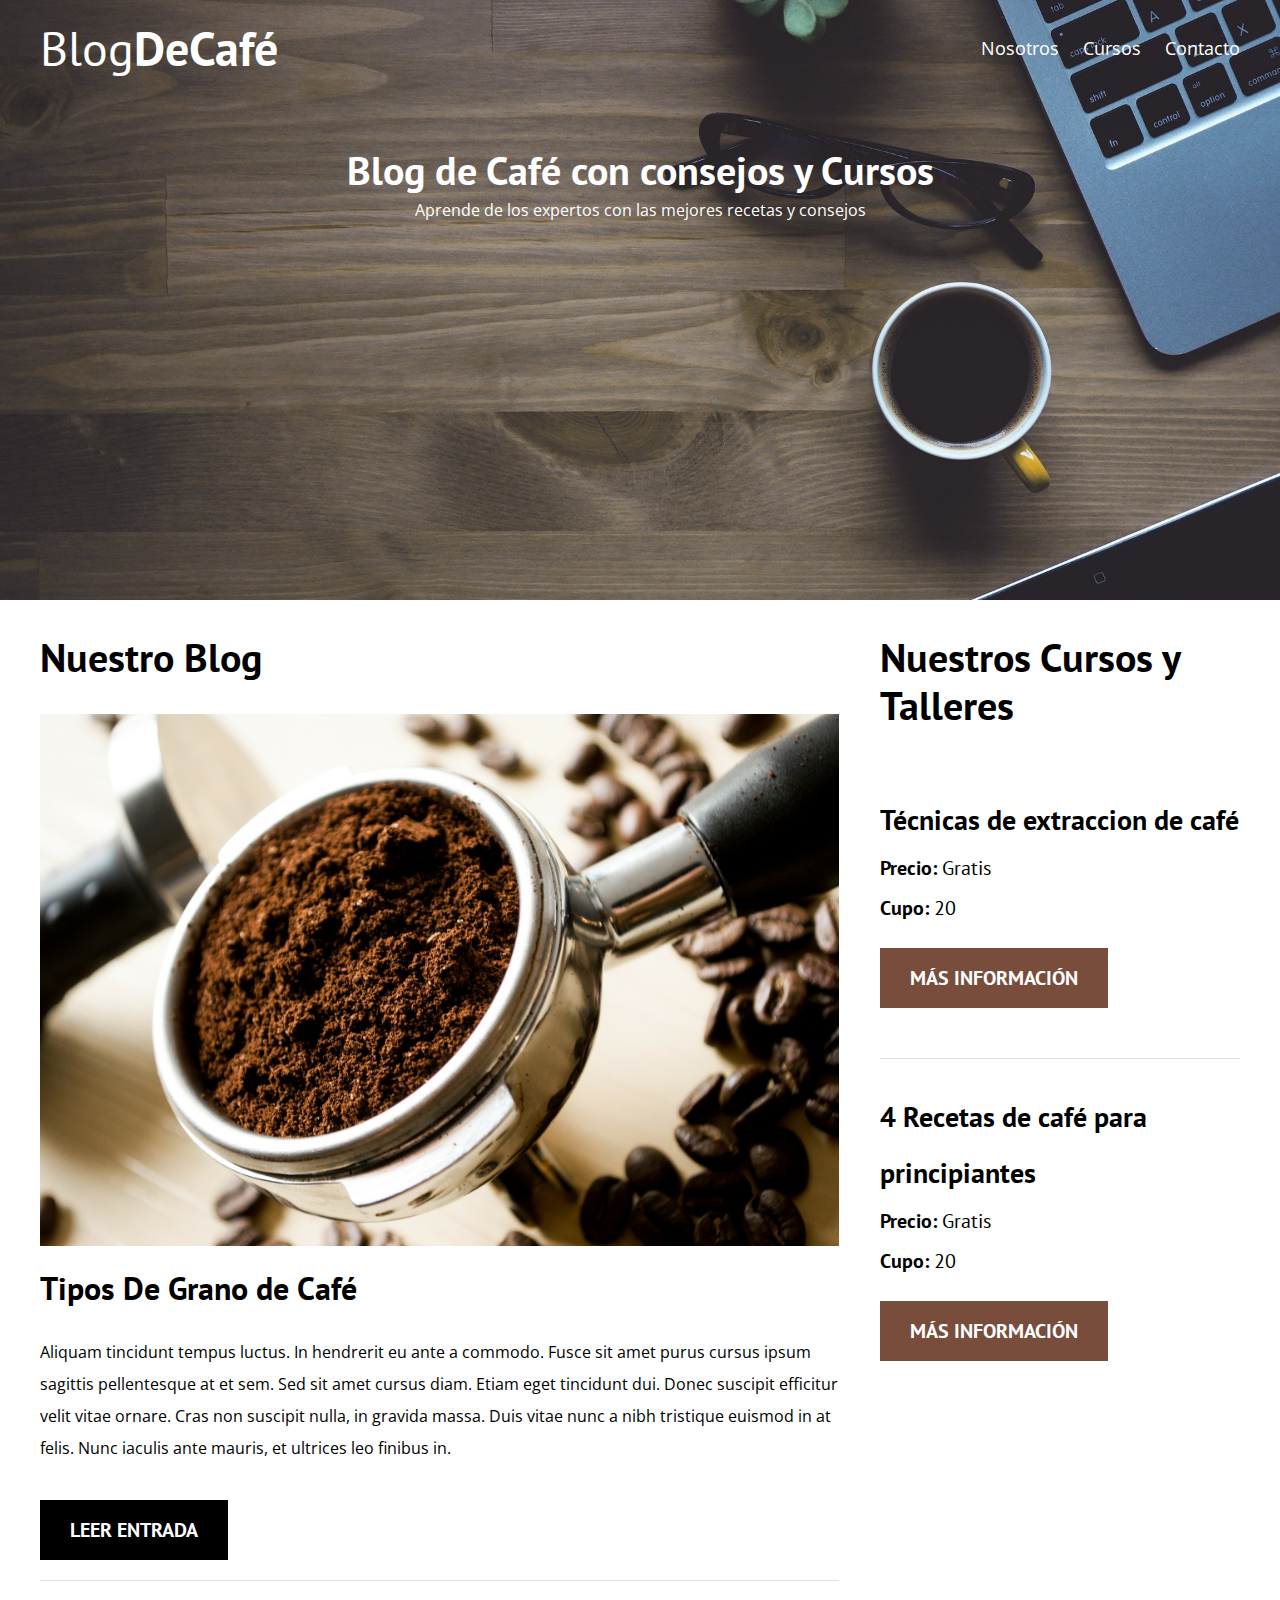
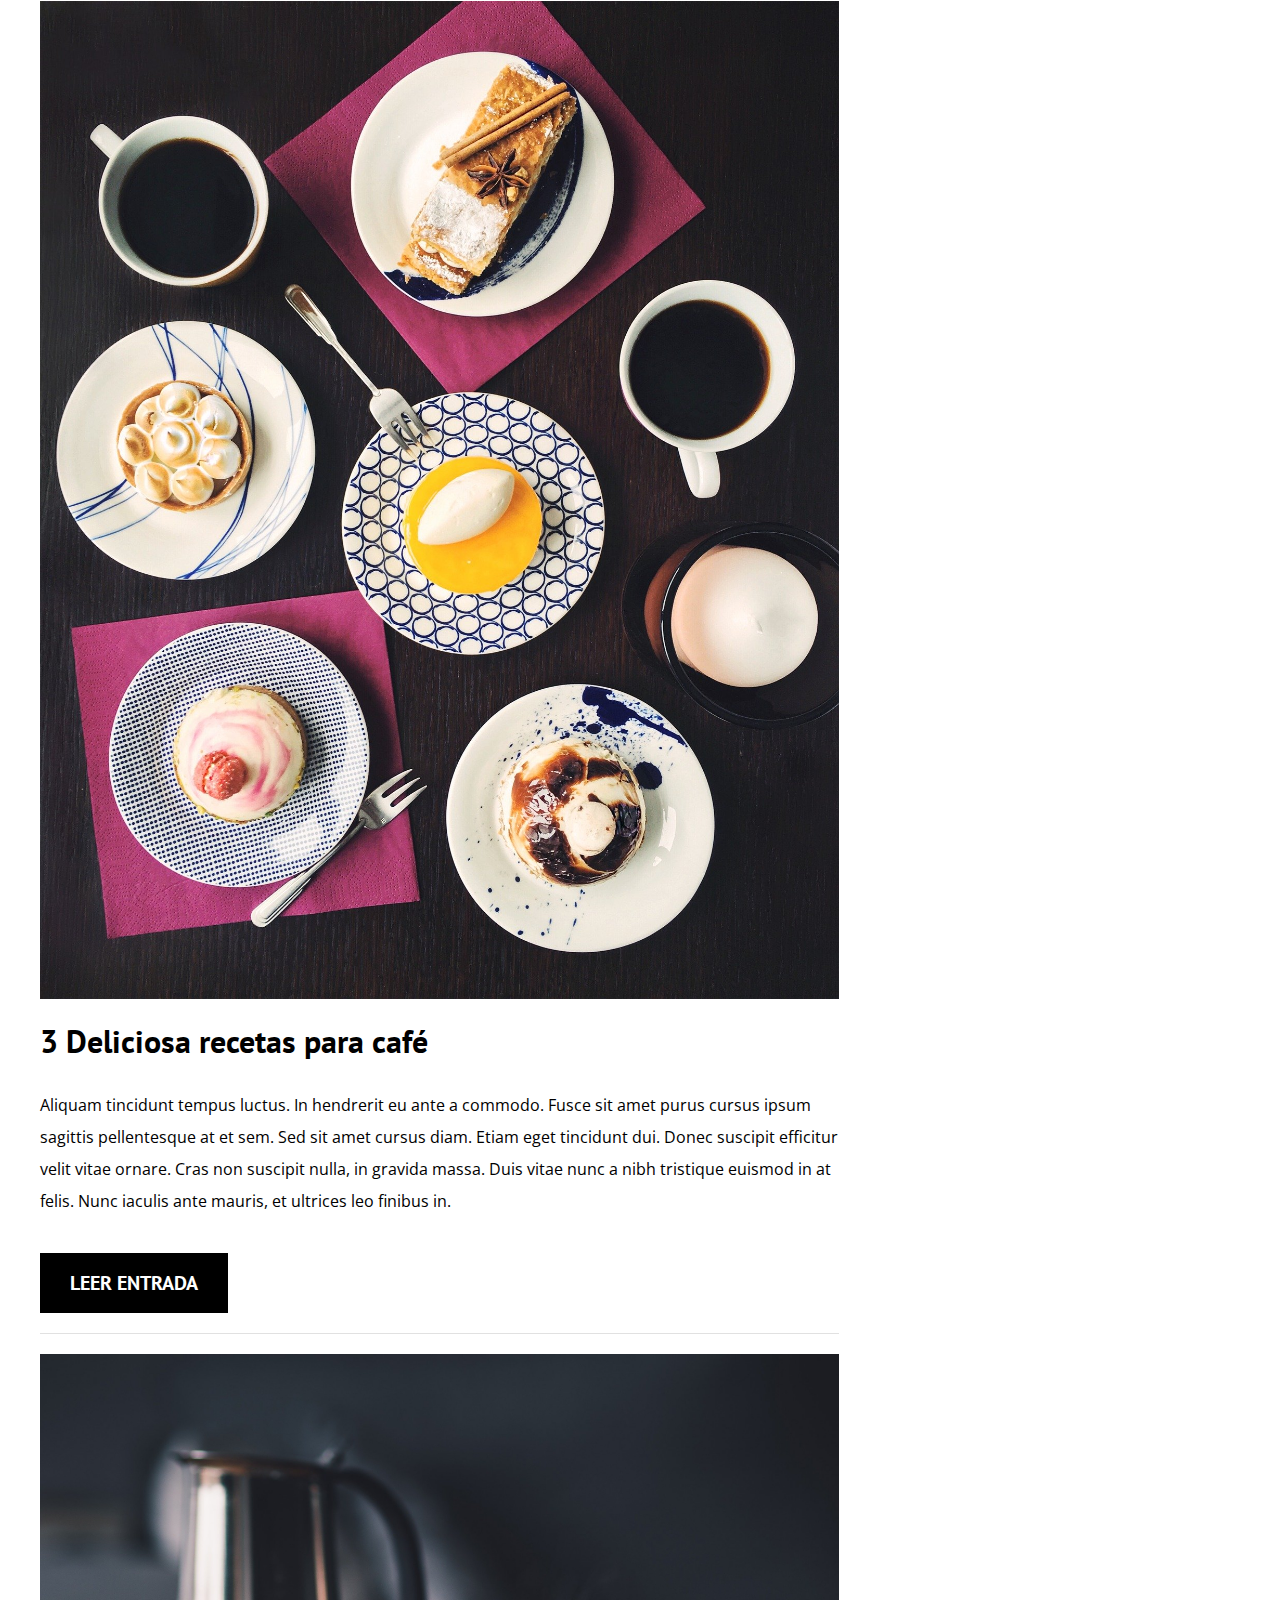
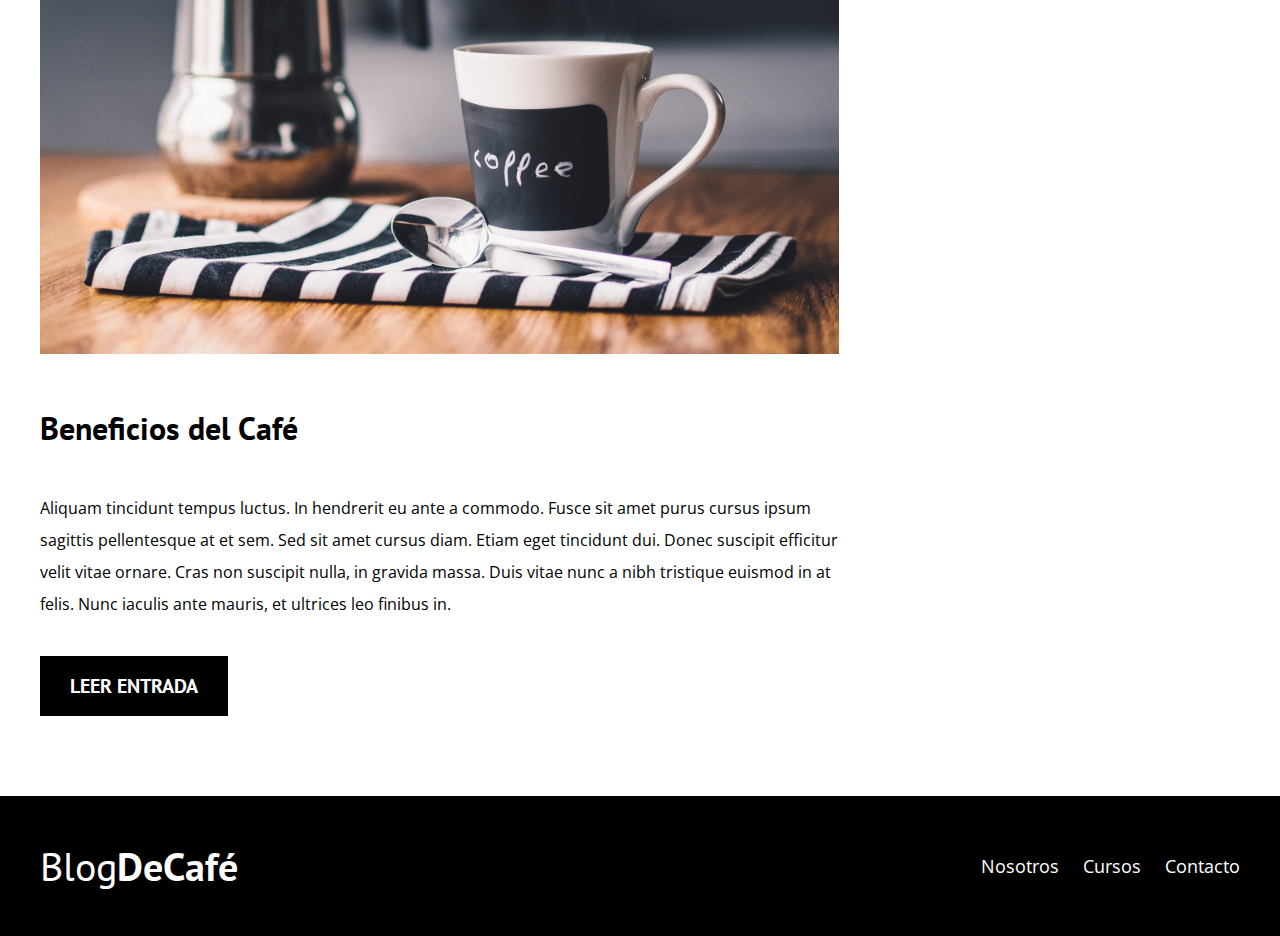
<file: index.html>
<!DOCTYPE html>
<html lang="es">
<head>
    <meta charset="UTF-8">
    <meta name="viewport" content="width=device-width, initial-scale=1.0">
    <meta http-equiv="X-UA-Compatible" content="ie=edge">
    <title>Blog de Café</title>
    <link href="https://fonts.googleapis.com/css2?family=Open+Sans&family=PT+Sans:wght@400;700&display=swap" rel="stylesheet">
    <link rel="stylesheet" href="css/normalize.css">
    <link rel="stylesheet" href="css/style.css">
</head>
<body>

    <header class="site-header">
        <div class="contenedor">
            <div class="barra">
                <a href="/">
                    <h1 class="no-margin">Blog<span>DeCafé</span></h1>
                </a>
                <nav class="navegacion">
                    <a href="nosotros.html">Nosotros</a>
                    <a href="cursos.html">Cursos</a>
                    <a href="contacto.html">Contacto</a>
                </nav>
            </div> <!--barra-->

            <div class="texto-header">
                <h2 class="no-margin">Blog de Café con consejos y Cursos
                </h2>
                <p class="no-margin">Aprende de los expertos con las mejores recetas y consejos</p>
            </div>

        </div><!--contenedor-->
    </header>

    <div class="contenido-principal contenedor">
        <main class="blog">
            <h2>Nuestro Blog</h2>
            <article class="entrada-blog">
                <div class="imagen">
                    <img src="img/blog1.jpg" alt="Imagen Blog">
                </div><!--imagen-->
                <div class="contenido-blog">
                    <h3 class="no-margin">Tipos De Grano de Café</h3>
                    <p>Aliquam tincidunt tempus luctus. In hendrerit eu ante a commodo. Fusce sit amet purus cursus ipsum sagittis pellentesque at et sem. Sed sit amet cursus diam. Etiam eget tincidunt dui. Donec suscipit efficitur velit vitae ornare. Cras non suscipit nulla, in gravida massa. Duis vitae nunc a nibh tristique euismod in at felis. Nunc iaculis ante mauris, et ultrices leo finibus in.</p>
                    <a href="entrada.html" class="btn btn-primario">Leer Entrada</a>
                </div>
            </article>

            <article class="entrada-blog">
                <div class="imagen">
                    <img src="img/blog2.jpg" alt="Imagen Blog">
                </div><!--imagen-->
                <div class="contenido-blog">
                    <h3 class="no-margin">3 Deliciosa recetas para café</h3>
                    <p>Aliquam tincidunt tempus luctus. In hendrerit eu ante a commodo. Fusce sit amet purus cursus ipsum sagittis pellentesque at et sem. Sed sit amet cursus diam. Etiam eget tincidunt dui. Donec suscipit efficitur velit vitae ornare. Cras non suscipit nulla, in gravida massa. Duis vitae nunc a nibh tristique euismod in at felis. Nunc iaculis ante mauris, et ultrices leo finibus in.</p>
                    <a href="entrada.html" class="btn btn-primario">Leer Entrada</a>
                </div>
            </article>

            <article class="entrada-blog">
                <div class="imagen">
                    <img src="img/blog3.jpg" alt="Imagen Blog">
                </div><!--imagen-->
                <div class="contenido-blog">
                    <h3>Beneficios del Café</h3>
                    <p>Aliquam tincidunt tempus luctus. In hendrerit eu ante a commodo. Fusce sit amet purus cursus ipsum sagittis pellentesque at et sem. Sed sit amet cursus diam. Etiam eget tincidunt dui. Donec suscipit efficitur velit vitae ornare. Cras non suscipit nulla, in gravida massa. Duis vitae nunc a nibh tristique euismod in at felis. Nunc iaculis ante mauris, et ultrices leo finibus in.</p>
                    <a href="entrada.html" class="btn btn-primario">Leer Entrada</a>
                </div>
            </article>
        </main>
        <aside class="cursos">
            <h2>Nuestros Cursos y Talleres</h2>

            <ul class="cursos-lista">
                <li class="curso">
                    <h4 class="no-margin">Técnicas de extraccion de café</h4>
                    <p class="no-margin">Precio: <span>Gratis</span></p>
                    <p class="no-margin">Cupo: <span>20</span></p>
                    <a href="cursos.html" class="btn btn-secundario">Más Información</a>
                </li>
                <li class="curso">
                    <h4 class="no-margin">4 Recetas de café para principiantes</h4>
                    <p class="no-margin">Precio: <span>Gratis</span></p>
                    <p class="no-margin">Cupo: <span>20</span></p>
                    <a href="cursos.html" class="btn btn-secundario">Más Información</a>
                </li>
            </ul>
        </aside>
    </div><!--contenido principal-->

    <footer class="site-footer">
        <div class="contenedor">
            <div class="barra">
                <p class="no-margin">Blog<span>DeCafé</span></p>
                
                <nav class="navegacion">
                    <a href="nosotros.html">Nosotros</a>
                    <a href="cursos.html">Cursos</a>
                    <a href="contacto.html">Contacto</a>
                </nav>
            </div>
        </div>
    </footer>
    
</body>
</html>
</file>
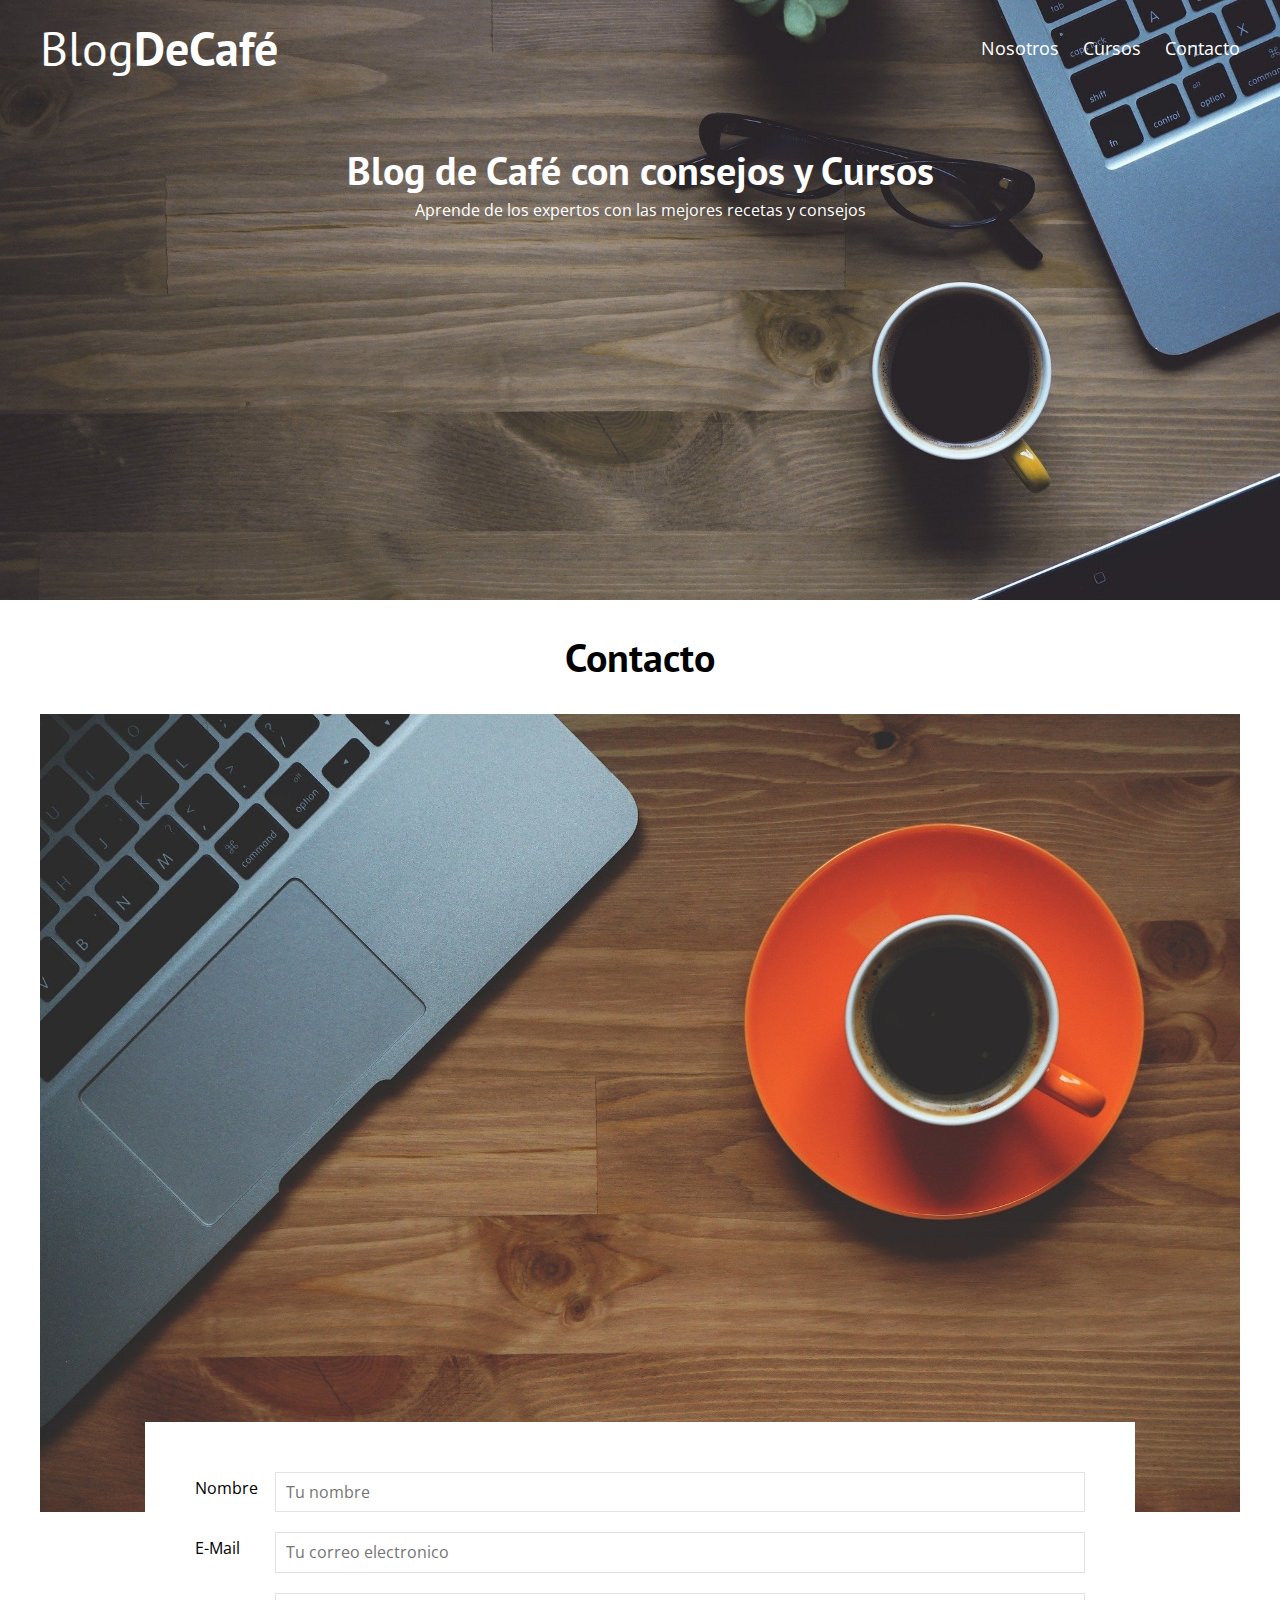
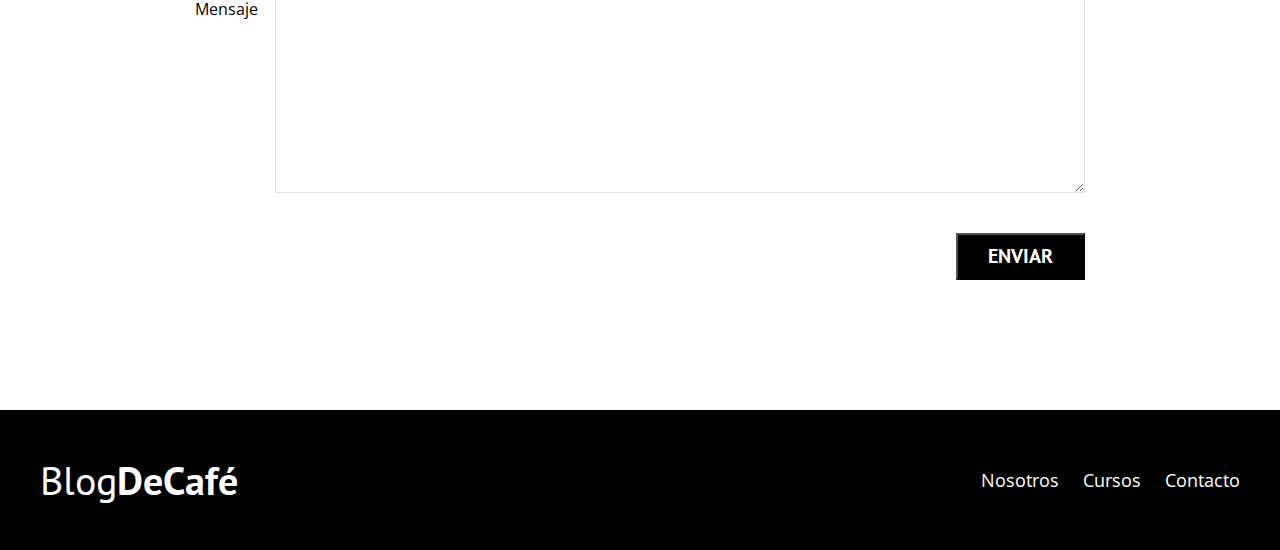
<file: contacto.html>
<!DOCTYPE html>
<html lang="en">
<head>
    <meta charset="UTF-8">
    <meta name="viewport" content="width=device-width, initial-scale=1.0">
    <meta http-equiv="X-UA-Compatible" content="ie=edge">
    <title>Blog de Café</title>
    <link href="https://fonts.googleapis.com/css2?family=Open+Sans&family=PT+Sans:wght@400;700&display=swap" rel="stylesheet">
    <link rel="stylesheet" href="css/normalize.css">
    <link rel="stylesheet" href="css/style.css">
</head>
<body>

    <header class="site-header">
        <div class="contenedor">
            <div class="barra">
                <a href="/">
                    <h1 class="no-margin">Blog<span>DeCafé</span></h1>
                </a>
                <nav class="navegacion">
                    <a href="nosotros.html">Nosotros</a>
                    <a href="cursos.html">Cursos</a>
                    <a href="contacto.html">Contacto</a>
                </nav>
            </div> <!--barra-->

            <div class="texto-header">
                <h2 class="no-margin">Blog de Café con consejos y Cursos
                </h2>
                <p class="no-margin">Aprende de los expertos con las mejores recetas y consejos</p>
            </div>

        </div><!--contenedor-->
    </header>

    <main class="contenedor">
        <h2 class="centrar-texto">Contacto</h2>
            <div class="grid centrar-columnas">
                <div class="columnas-12">
                    <img src="img/curso4.jpg" alt="Imagen contacto">
                </div>

                <div class="columnas-10 formulario-contacto">
                    <form action="#">
                        <div class="campo">
                            <label for="nombre">Nombre</label>
                            <input type="text" id="nombre" placeholder="Tu nombre">
                        </div>
                        <div class="campo">
                            <label for="email">E-Mail</label>
                            <input type="email" id="email" placeholder="Tu correo electronico">
                        </div>
                        <div class="campo mensaje">
                            <label for="mensaje">Mensaje</label>
                            <textarea id="mensaje"></textarea>
                        </div>
                        <div class="campo enviar">
                            <input type="submit" value="Enviar" class="btn btn-primario">
                        </div>
                    </form>
                </div>
            </div>
    </main>
    
    <footer class="site-footer">
        <div class="contenedor">
            <div class="barra">
                <p class="no-margin">Blog<span>DeCafé</span></p>
                
                <nav class="navegacion">
                    <a href="nosotros.html">Nosotros</a>
                    <a href="cursos.html">Cursos</a>
                    <a href="contacto.html">Contacto</a>
                </nav>
            </div>
        </div>
    </footer>
    
</body>
</html>
</file>
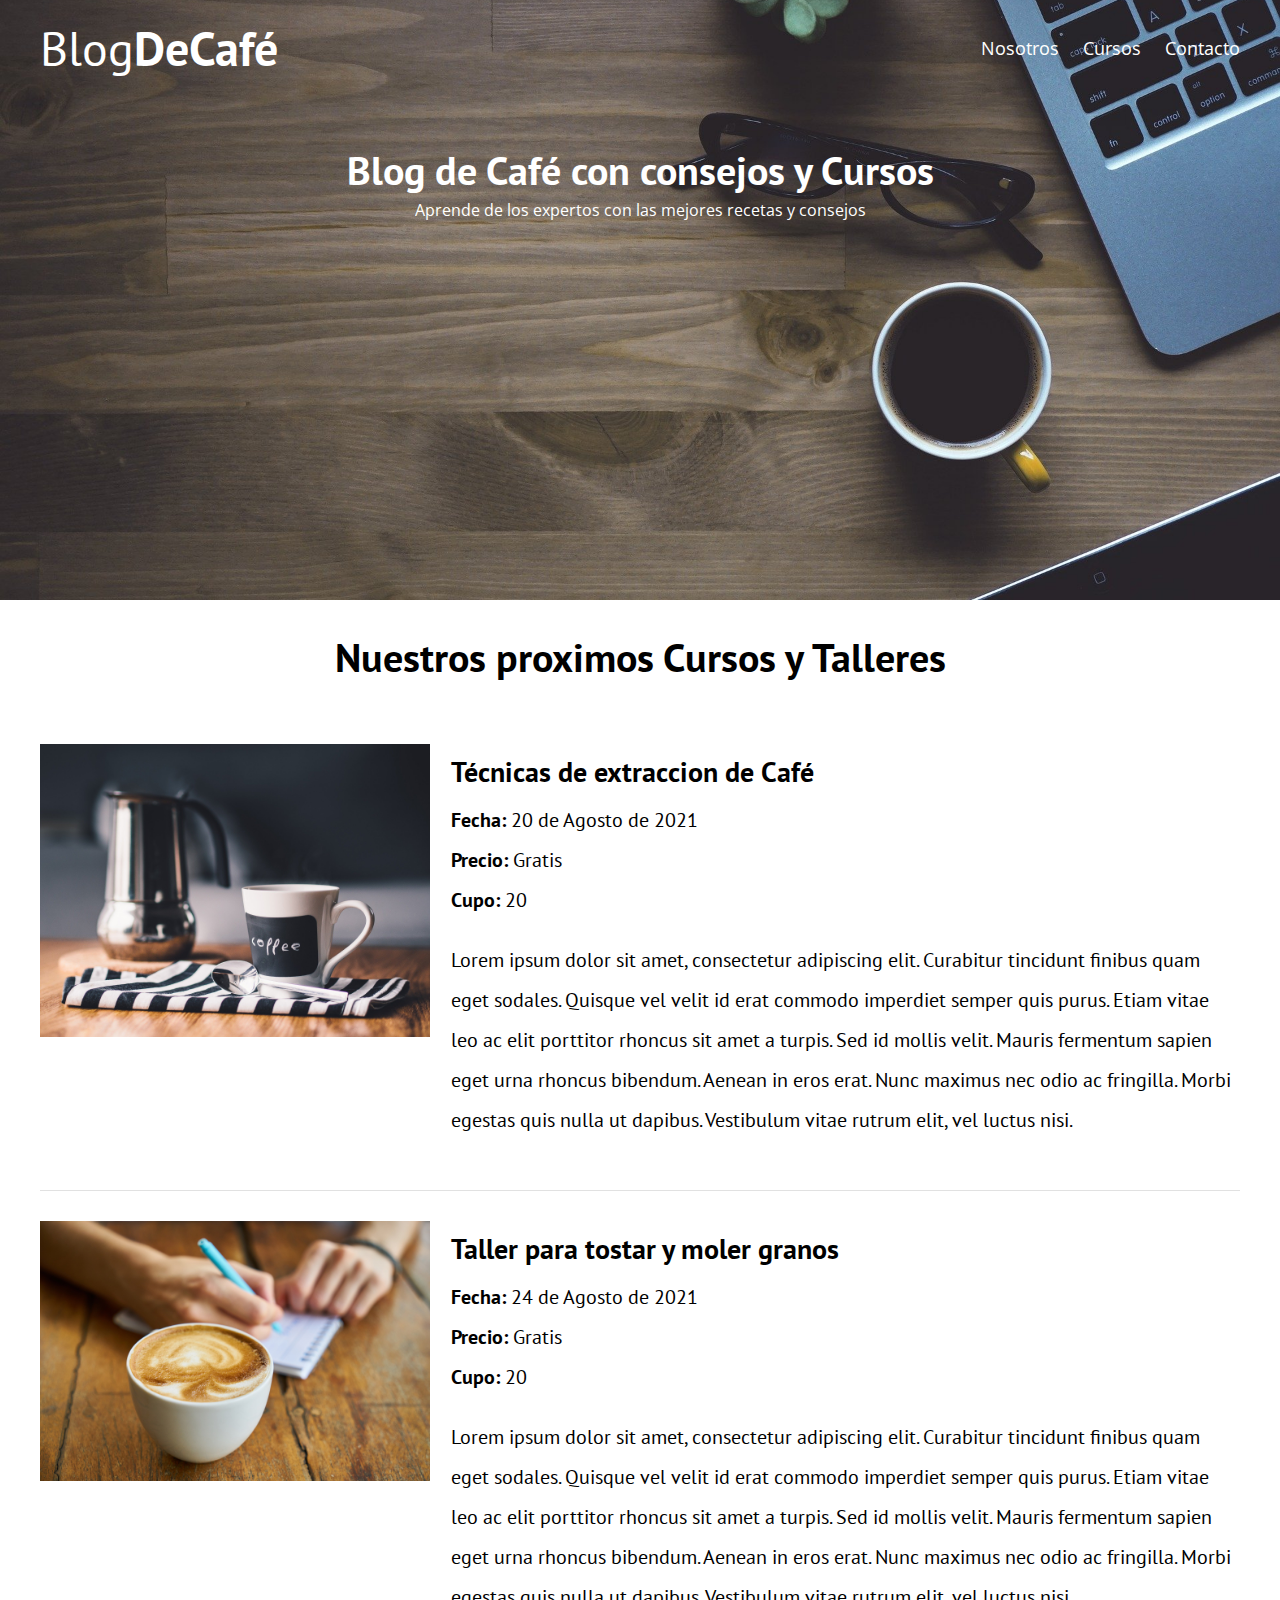
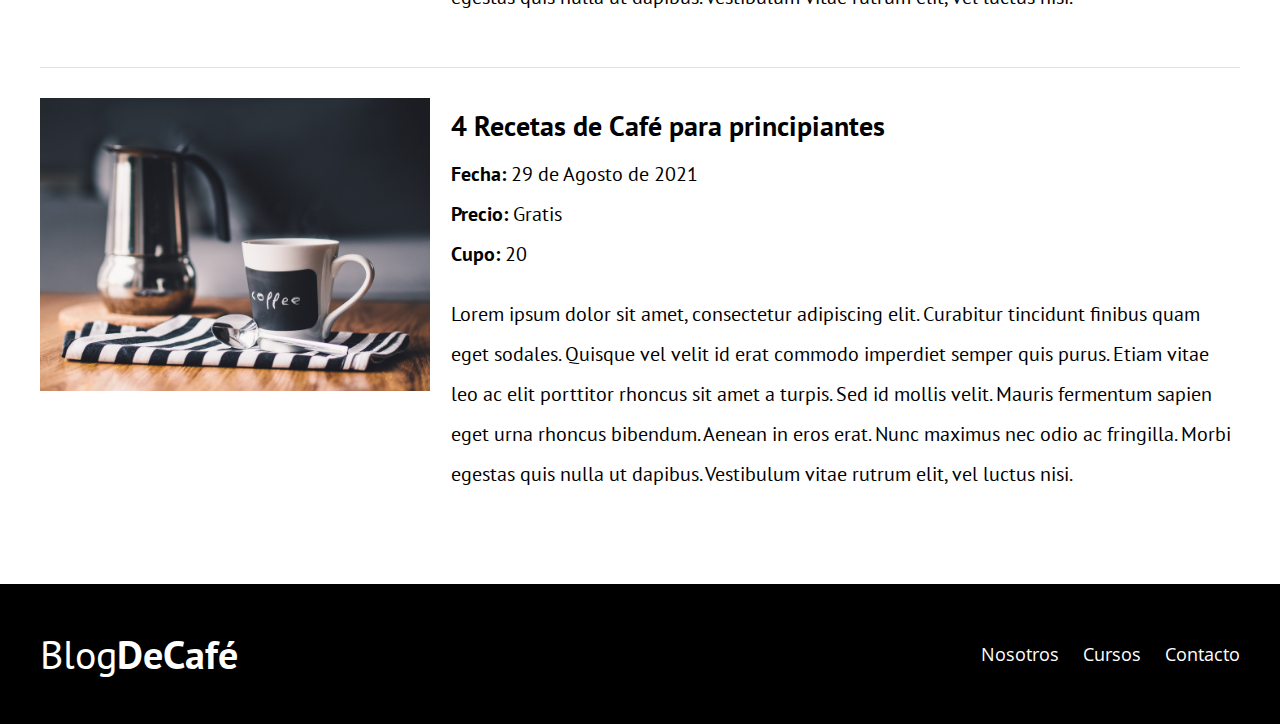
<file: cursos.html>
<!DOCTYPE html>
<html lang="es">
<head>
    <meta charset="UTF-8">
    <meta name="viewport" content="width=device-width, initial-scale=1.0">
    <meta http-equiv="X-UA-Compatible" content="ie=edge">
    <title>Blog de Café</title>
    <link href="https://fonts.googleapis.com/css2?family=Open+Sans&family=PT+Sans:wght@400;700&display=swap" rel="stylesheet">
    <link rel="stylesheet" href="css/normalize.css">
    <link rel="stylesheet" href="css/style.css">
</head>
<body>

    <header class="site-header">
        <div class="contenedor">
            <div class="barra">
                <a href="/">
                    <h1 class="no-margin">Blog<span>DeCafé</span></h1>
                </a>
                <nav class="navegacion">
                    <a href="nosotros.html">Nosotros</a>
                    <a href="cursos.html">Cursos</a>
                    <a href="contacto.html">Contacto</a>
                </nav>
            </div> <!--barra-->

            <div class="texto-header">
                <h2 class="no-margin">Blog de Café con consejos y Cursos
                </h2>
                <p class="no-margin">Aprende de los expertos con las mejores recetas y consejos</p>
            </div>

        </div><!--contenedor-->
    </header>

    <main class="contenedor">
        <h2 class="centrar-texto">Nuestros proximos Cursos y Talleres</h2>

        <article class="curso grid">
            <div class="columnas-4">
                <img src="img/curso1.jpg" alt="Imagen Curso">
            </div>
            <div class="columnas-8">
                <h4 class="no-margin">Técnicas de extraccion de Café</h4>
                <p class="no-margin">Fecha: <span>20 de Agosto de 2021</span></p>
                <p class="no-margin">Precio: <span>Gratis</span></p>
                <p class="no-margin">Cupo: <span>20</span></p>

                <p class="descripcion">Lorem ipsum dolor sit amet, consectetur adipiscing elit. Curabitur tincidunt finibus quam eget sodales. Quisque vel velit id erat commodo imperdiet semper quis purus. Etiam vitae leo ac elit porttitor rhoncus sit amet a turpis. Sed id mollis velit. Mauris fermentum sapien eget urna rhoncus bibendum. Aenean in eros erat. Nunc maximus nec odio ac fringilla. Morbi egestas quis nulla ut dapibus. Vestibulum vitae rutrum elit, vel luctus nisi.</p>
            </div>
        </article>

        <article class="curso grid">
            <div class="columnas-4">
                <img src="img/curso2.jpg" alt="Imagen Curso">
            </div>
            <div class="columnas-8">
                <h4 class="no-margin">Taller para tostar y moler granos</h4>
                <p class="no-margin">Fecha: <span>24 de Agosto de 2021</span></p>
                <p class="no-margin">Precio: <span>Gratis</span></p>
                <p class="no-margin">Cupo: <span>20</span></p>

                <p class="descripcion">Lorem ipsum dolor sit amet, consectetur adipiscing elit. Curabitur tincidunt finibus quam eget sodales. Quisque vel velit id erat commodo imperdiet semper quis purus. Etiam vitae leo ac elit porttitor rhoncus sit amet a turpis. Sed id mollis velit. Mauris fermentum sapien eget urna rhoncus bibendum. Aenean in eros erat. Nunc maximus nec odio ac fringilla. Morbi egestas quis nulla ut dapibus. Vestibulum vitae rutrum elit, vel luctus nisi.</p>
            </div>
        </article>

        <article class="curso grid">
            <div class="columnas-4">
                <img src="img/curso1.jpg" alt="Imagen Curso">
            </div>
            <div class="columnas-8">
                <h4 class="no-margin">4 Recetas de Café para principiantes</h4>
                <p class="no-margin">Fecha: <span>29 de Agosto de 2021</span></p>
                <p class="no-margin">Precio: <span>Gratis</span></p>
                <p class="no-margin">Cupo: <span>20</span></p>

                <p class="descripcion">Lorem ipsum dolor sit amet, consectetur adipiscing elit. Curabitur tincidunt finibus quam eget sodales. Quisque vel velit id erat commodo imperdiet semper quis purus. Etiam vitae leo ac elit porttitor rhoncus sit amet a turpis. Sed id mollis velit. Mauris fermentum sapien eget urna rhoncus bibendum. Aenean in eros erat. Nunc maximus nec odio ac fringilla. Morbi egestas quis nulla ut dapibus. Vestibulum vitae rutrum elit, vel luctus nisi.</p>
            </div>
        </article>

    </main>
    
    <footer class="site-footer">
        <div class="contenedor">
            <div class="barra">
                <p class="no-margin">Blog<span>DeCafé</span></p>
                
                <nav class="navegacion">
                    <a href="nosotros.html">Nosotros</a>
                    <a href="cursos.html">Cursos</a>
                    <a href="contacto.html">Contacto</a>
                </nav>
            </div>
        </div>
    </footer>
    
</body>
</html>
</file>
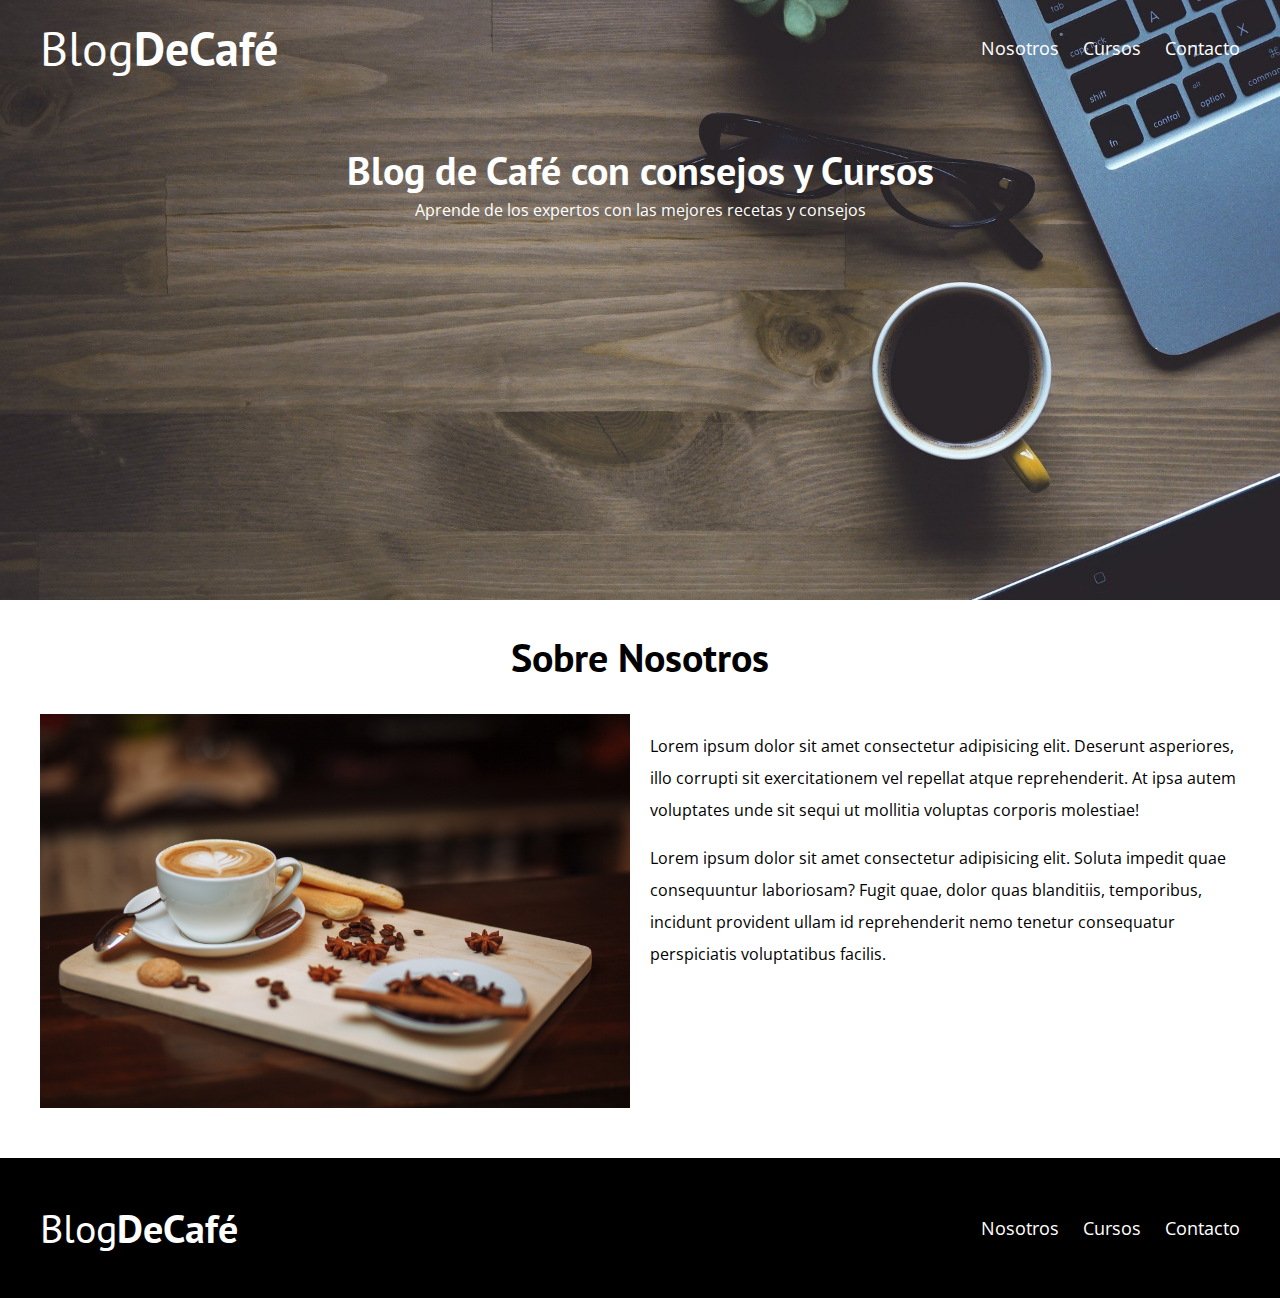
<file: nosotros.html>
<!DOCTYPE html>
<html lang="es">
<head>
    <meta charset="UTF-8">
    <meta name="viewport" content="width=device-width, initial-scale=1.0">
    <meta http-equiv="X-UA-Compatible" content="ie=edge">
    <title>Blog de Café</title>
    <link href="https://fonts.googleapis.com/css2?family=Open+Sans&family=PT+Sans:wght@400;700&display=swap" rel="stylesheet">
    <link rel="stylesheet" href="css/normalize.css">
    <link rel="stylesheet" href="css/style.css">
</head>
<body>

    <header class="site-header">
        <div class="contenedor">
            <div class="barra">
                <a href="/">
                    <h1 class="no-margin">Blog<span>DeCafé</span></h1>
                </a>
                <nav class="navegacion">
                    <a href="nosotros.html">Nosotros</a>
                    <a href="cursos.html">Cursos</a>
                    <a href="contacto.html">Contacto</a>
                </nav>
            </div> <!--barra-->

            <div class="texto-header">
                <h2 class="no-margin">Blog de Café con consejos y Cursos
                </h2>
                <p class="no-margin">Aprende de los expertos con las mejores recetas y consejos</p>
            </div>

        </div><!--contenedor-->
    </header>

    <main class="contenedor">
        <h2 class="centrar-texto">
           Sobre Nosotros 
        </h2>
        <div class="grid">
            <div class="columnas-6">
                <img src="img/nosotros.jpg" alt="Imagen Nosotros">
            </div>
            <div class="columnas-6">
                <p>Lorem ipsum dolor sit amet consectetur adipisicing elit. Deserunt asperiores, illo corrupti sit exercitationem vel repellat atque reprehenderit. At ipsa autem voluptates unde sit sequi ut mollitia voluptas corporis molestiae!</p>
                <p>Lorem ipsum dolor sit amet consectetur adipisicing elit. Soluta impedit quae consequuntur laboriosam? Fugit quae, dolor quas blanditiis, temporibus, incidunt provident ullam id reprehenderit nemo tenetur consequatur perspiciatis voluptatibus facilis.</p>
            </div>
        </div>
    </main>

    
    <footer class="site-footer">
        <div class="contenedor">
            <div class="barra">
                <p class="no-margin">Blog<span>DeCafé</span></p>
                
                <nav class="navegacion">
                    <a href="nosotros.html">Nosotros</a>
                    <a href="cursos.html">Cursos</a>
                    <a href="contacto.html">Contacto</a>
                </nav>
            </div>
        </div>
    </footer>
    
</body>
</html>
</file>
<file: css/style.css>
html {
    box-sizing: border-box;
    font-size: 62.5%; /** 1rem = 10px **/
}
*, *::before, *:after {
    box-sizing: inherit;
}
body {
    font-family: 'Open Sans', sans-serif;
    font-size: 1.6rem;
    line-height: 2;
}
/** Globales **/
.contenedor {
    max-width: 1200px;
    margin: 0 auto;
}
h1, h2, h3, h4 {
    font-family: 'PT Sans', sans-serif;
}
h1 {
    font-size: 4.8rem;
}
h2 {
    font-size: 4rem;
    line-height: 1.2;
}
h3 {
    font-size: 3.2rem;
}
h4 {
    font-size: 2.8rem;
}
img {
    max-width: 100%; /** para q se adapte a su contenedor **/
}
/** Utilidades **/
.centrar-texto {
    text-align: center;
}
.no-margin {
    margin: 0;
}

/** Grid */
@media (min-width: 768px) {
    .grid {
        display: flex;
        justify-content: space-between;
        flex-wrap: wrap;
    }
    .centrar-columnas {
        justify-content: center;
    }
    .columnas-4 {
        flex: 0 0 calc(33.3% - 1rem);
    }
    .columnas-6 {
        flex: 0 0 calc(50% - 1rem);
    }
    .columnas-8 {
        flex: 0 0 calc(66.6% - 1rem);
    }
    .columnas-10 {
        flex: 0 0 calc(83.3% - 1rem);
    }
    .columnas-12 {
        flex: 0 0 100%;
    }
}

/** Botones **/
.btn {
    display: block;
    text-align: center;
    padding: 1rem 3rem;
    margin: 2rem 0;
    color: #ffffff;
    text-decoration: none;
    font-family: 'PT Sans', sans-serif;
    font-weight: 700;
    text-transform: uppercase;
    font-size: 2rem;
    flex: 0 0 100%;
}
.btn:hover {
    cursor: pointer;
}
@media (min-width: 768px) {
    .btn {
        display: inline-block;
        flex: 0 0 auto;
    }
}
.btn-primario {
    background-color: #000000;
}
.btn-secundario {
    background-color: #784d3c;
}

/** Header **/
@media (min-width:768px) {
    .barra {
        display: flex;
        justify-content: space-between;
        align-items: center;
    }
}

.site-header {
    background-image: url(../img/banner.jpg);
    background-repeat: no-repeat;
    background-position: center center;
    background-size: cover;
    height: 60rem;
}
.site-header a {
    color: #ffffff;
    text-decoration: none;
}
.site-header h1 {
    text-align: center;
    font-weight: 400;
}
.site-header h1 span {
    font-weight: 700;
}

/** Navegacion **/
.navegacion a {
    text-align: center;
    display: block;
    font-size: 1.8rem;
    color: #ffffff;
    text-decoration: none;
}
@media (min-width: 768px) {
    .navegacion a {
        display: inline;
        margin-right: 2rem;
    }
    .navegacion a:last-of-type {
        margin: 0;
    }
}

/** Header Texto **/
.texto-header {
    color: #ffffff;
    text-align: center;
    margin-top: 5rem;
}
@media (min-width: 768px) {
    .text-header {
        margin-top: 15rem;
    }
}
.text-header p {
    font-size: 2.2rem;
}

/** Contenido Principal HOME **/
.contenido-principal {
    display: flex;
    flex-wrap: wrap;
}
.blog, .cursos {
    flex: 0 0 100%;
}
.cursos {
    order: -1;
}

@media (min-width: 768px) {
    .contenido-principal {
        justify-content: space-between;
    }
    .blog {
        flex-basis: 66.6%;
    }
    .cursos {
        flex-basis: calc(33.3% - 4rem);
        order: 2;
    }
}

/** Opcional **/
.entrada-blog {
    margin-bottom: 2rem;
    border-bottom: 1px solid #e1e1e1;
}
.entrada-blog:last-of-type {
    border: none;
}

/** Cursos Sidebar **/
.cursos-lista {
    padding: 0;
    list-style-type: none;
}
.curso {
    padding-top: 3rem;
    padding-bottom: 3rem;
    border-bottom: 1px solid #e1e1e1;
}
.curso:last-of-type {
    border-bottom: none;
}
.curso p {
    font-family: 'PT sans', sans-serif;
    font-weight: 700;
    font-size: 2rem;
}
.curso p span, .curso p.descripcion {
    font-weight: 400;
}
/** Footer **/
.site-footer {
    background-color: #000000;
    padding: 3rem;
    margin-top: 4rem;
}
.site-footer p {
    color: #ffffff;
    font-size: 4rem;
    font-weight: 400;
    font-family: 'PT Sans', sans-serif;
    text-align: center;
}
.site-footer p span {
    font-weight: 700;
}
 
/**Contacto**/
.formulario-contacto {
    background-color: #ffffff;
    padding: 5rem;
}
@media (min-width: 768px) {
    .formulario-contacto {
        margin-top: -10rem;
    }
}
.formulario-contacto .campo {
    display: flex;
    justify-content: space-between;
    margin-bottom: 2rem;
}
.formulario-contacto .campo label {
    flex: 0 0 8rem;
}
.formulario-contacto .campo input:not([type="submit"]), .formulario-contacto textarea {
    flex: 1;
    border: 1px solid #e1e1e1;
    padding: 1rem;
}
.formulario-contacto textarea {
    height: 20rem;
}
.formulario-contacto .enviar {
    display: flex;
    justify-content: flex-end;
}
</file>
